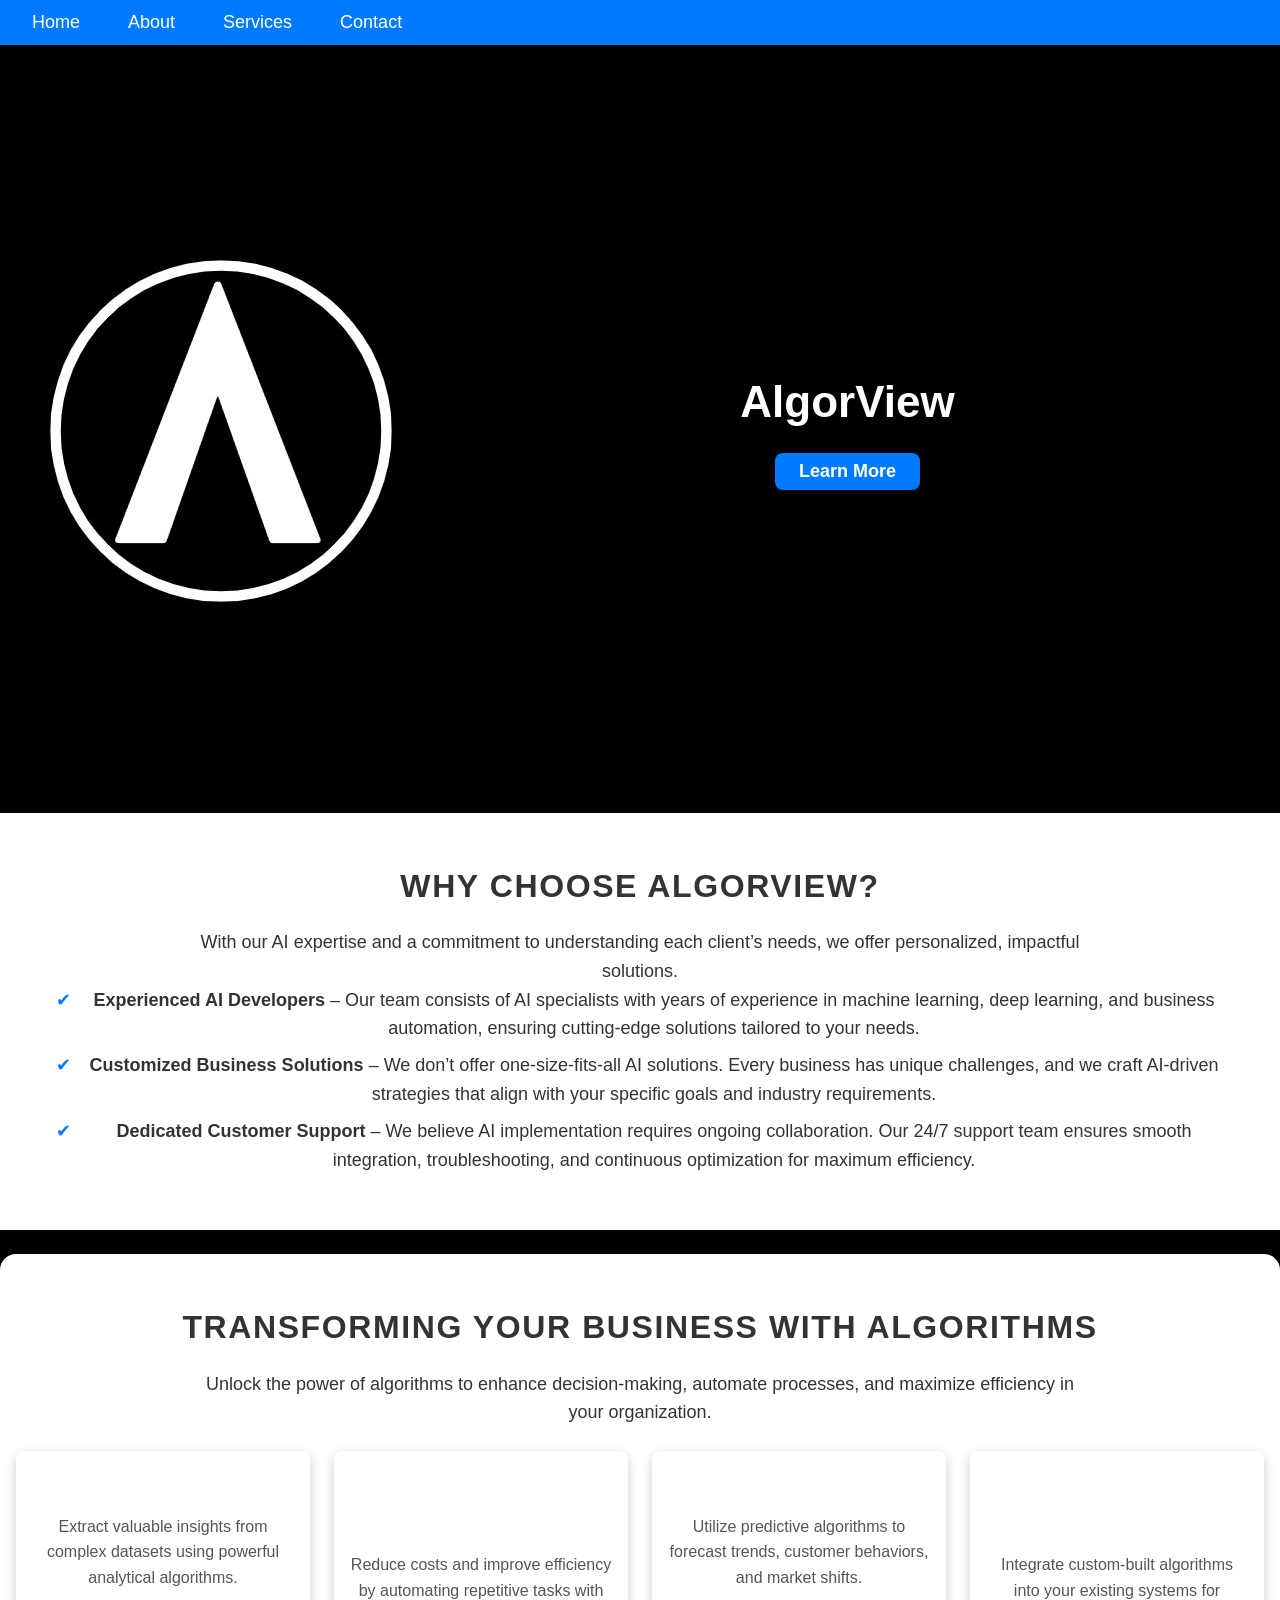
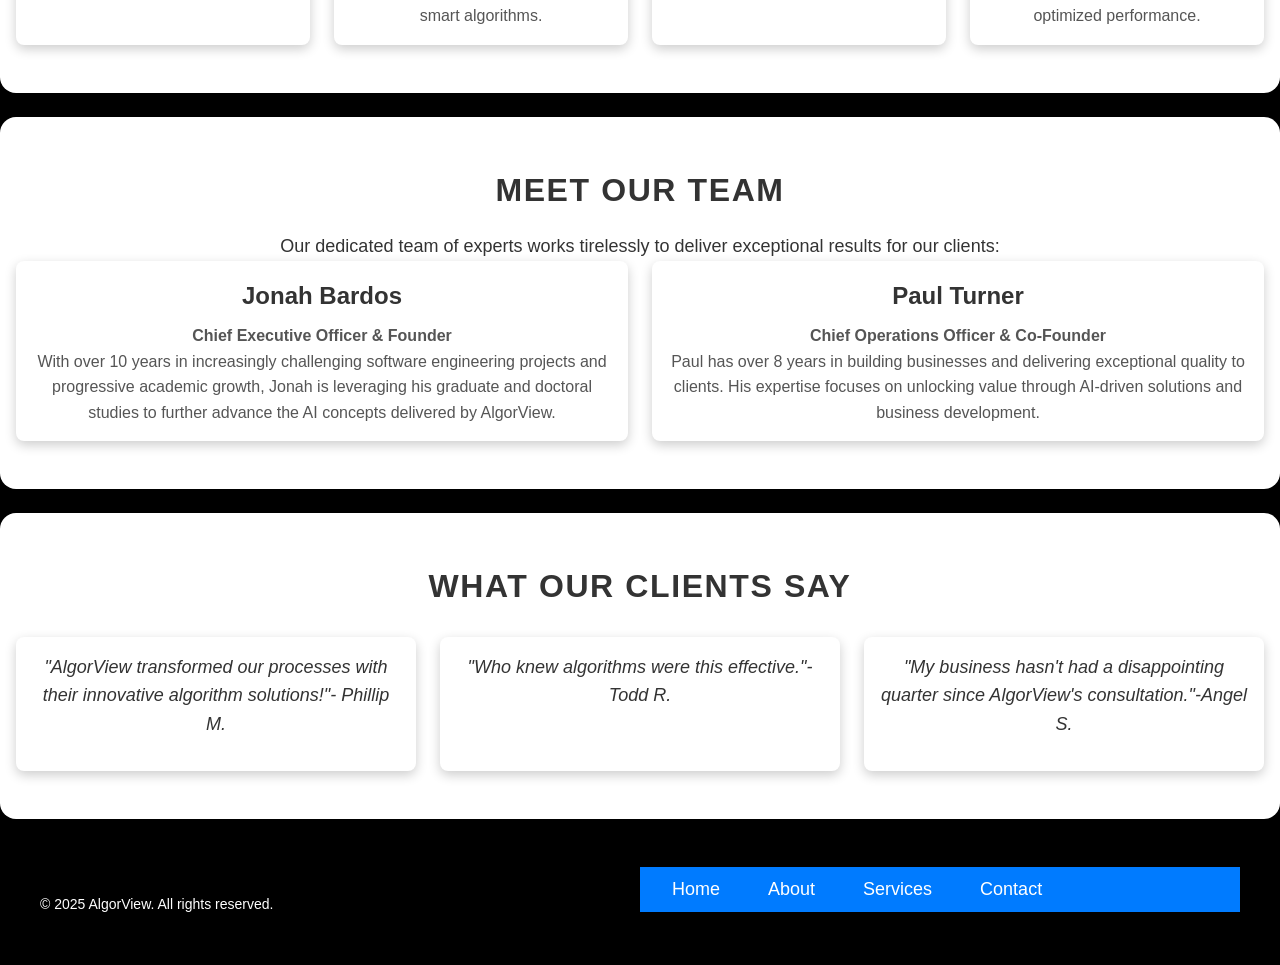
<file: index.html>
<!DOCTYPE html>
<html lang="en">
<head>
    <meta charset="UTF-8">
    <meta name="viewport" content="width=device-width, initial-scale=1.0">
    
    <!-- Primary Meta Tags -->
    <title>AlgorView - AI Development & Algorithm Consulting</title>
    <meta name="description" content="AlgorView provides AI-driven solutions, algorithm consulting, and business automation to enhance efficiency and decision-making.">
    <meta name="keywords" content="AI development, algorithm consulting, business automation, machine learning, AI integration, data analysis">
    <meta name="author" content="AlgorView">
    
    <!-- Open Graph / Facebook -->
    <meta property="og:title" content="AlgorView - AI Development & Algorithm Consulting">
    <meta property="og:description" content="Expert AI solutions and algorithm consulting for businesses.">
    <meta property="og:image" content="https://www.algorview.com/images/algorview.jpg">
    <meta property="og:url" content="https://www.algorview.com">
    <meta property="og:type" content="website">
    <link rel="stylesheet" href="./css/styles.css">
    
    <!-- Favicon -->
    <link rel="icon" type="image/png" href="favicon.png">
    
    <!-- Canonical URL -->
    <link rel="canonical" href="https://www.algorview.com">

    <!-- Schema Markup (Structured Data for SEO) -->
    <script type="application/ld+json">
    {
        "@context": "https://schema.org",
        "@type": "Organization",
        "name": "AlgorView",
        "url": "https://www.algorview.com",
        "logo": "https://www.algorview.com/images/logo.png",
        "parentOrganization": {
            "@type": "Organization",
            "@id": "https://texascodecompany.com/#organization",
            "name": "Texas Code Company",
            "url": "https://texascodecompany.com/"
        },
        "sameAs": [
            "https://www.linkedin.com/company/algorview",
            "https://twitter.com/algorview",
            "https://www.facebook.com/algorview"
        ],
        "contactPoint": {
            "@type": "ContactPoint",
            "telephone": "+1-555-1234",
            "contactType": "customer service",
            "email": "info@algorview.com"
        }
    }
    </script>

</head>
<body>

    <!-- Navbar -->
    <nav aria-label="Main Navigation">
        <ul>
            <li><a href="#hero">Home</a></li>
            <li><a href="#about">About</a></li>
            <li><a href="#services">Services</a></li>
            <li><a href="#footer">Contact</a></li>
        </ul>
    </nav>

    <!-- Hero Section -->
    <section id="hero" aria-labelledby="hero-title">
        <img src="./images/algorVIew.jpg" alt="AlgorViewOffice" />
        <div class="hero-content">
            <h1 id="hero-title">AlgorView</h1>
            <button onclick="window.location.href='#about'">Learn More</button>
        </div>
    </section>

   <!-- Why AlgorView Section -->
<section id="why" aria-labelledby="why-title">
    <h2 id="why-title">Why Choose AlgorView?</h2>
    <p>With our AI expertise and a commitment to understanding each client’s needs, we offer personalized, impactful solutions.</p>
    <ul>
        <li><strong>Experienced AI Developers</strong> – Our team consists of AI specialists with years of experience in machine learning, deep learning, and business automation, ensuring cutting-edge solutions tailored to your needs.</li>
        <li><strong>Customized Business Solutions</strong> – We don’t offer one-size-fits-all AI solutions. Every business has unique challenges, and we craft AI-driven strategies that align with your specific goals and industry requirements.</li>
        <li><strong>Dedicated Customer Support</strong> – We believe AI implementation requires ongoing collaboration. Our 24/7 support team ensures smooth integration, troubleshooting, and continuous optimization for maximum efficiency.</li>
    </ul>
</section>


<!-- Transforming Your Business with Algorithms -->
<section id="transform" class="transform-section">
    <h2>Transforming Your Business with Algorithms</h2>
    <p>Unlock the power of algorithms to enhance decision-making, automate processes, and maximize efficiency in your organization.</p>

    <div class="transform-container">
        <!-- Data-Driven Insights -->
        <div class="transform-card">
            <link rel="shortcut icon" href="https://cdn-icons-png.flaticon.com/512/1087/1087815.png">
            <h3>Data-Driven Insights</h3>
            <p>Extract valuable insights from complex datasets using powerful analytical algorithms.</p>
        </div>

        <!-- Algorithmic Automation -->
        <div class="transform-card">
            <link rel="shortcut icon" href="https://cdn-icons-png.flaticon.com/512/3135/3135715.png">
            <h3>Algorithmic Automation</h3>
            <p>Reduce costs and improve efficiency by automating repetitive tasks with smart algorithms.</p>
        </div>

        <!-- Predictive Modeling -->
        <div class="transform-card">
            <link rel="shortcut icon" href="https://cdn-icons-png.flaticon.com/512/2885/2885282.png">
            <h3>Predictive Modeling</h3>
            <p>Utilize predictive algorithms to forecast trends, customer behaviors, and market shifts.</p>
        </div>

        <!-- Seamless Integration -->
        <div class="transform-card">
            <link rel="shortcut icon" href="https://cdn-icons-png.flaticon.com/512/3261/3261569.png">
            <h3>Seamless Algorithm Integration</h3>
            <p>Integrate custom-built algorithms into your existing systems for optimized performance.</p>
        </div>
    </div>
</section>

      <!-- Meet Our Team Section -->
<section id="team" aria-labelledby="team-title">
    <h2 id="team-title">Meet Our Team</h2>
    <p>Our dedicated team of experts works tirelessly to deliver exceptional results for our clients:</p>

    <div class="team-container">
        <!-- Jonah Bardos -->
        <div class="team-member">
            <h3>Jonah Bardos</h3>
            <p><strong>Chief Executive Officer & Founder</strong></p>
            <p>With over 10 years in increasingly challenging software engineering projects and progressive academic growth, Jonah is leveraging his graduate and doctoral studies to further advance the AI concepts delivered by AlgorView.</p>
        </div>

        <!-- Paul Turner -->
        <div class="team-member">
            <h3>Paul Turner</h3>
            <p><strong>Chief Operations Officer & Co-Founder</strong></p>
            <p>Paul has over 8 years in building businesses and delivering exceptional quality to clients. His expertise focuses on unlocking value through AI-driven solutions and business development.</p>
        </div>
    </div>
</section>

  <!-- Testimonials Section -->
<section id="testimonials" aria-labelledby="testimonials-title">
    <h2 id="testimonials-title">What Our Clients Say</h2>
    <div class="testimonials-container">
        <blockquote class="testimonial-card">
            <p>"AlgorView transformed our processes with their innovative algorithm solutions!"- Phillip M.</p>
        </blockquote>
        <blockquote class="testimonial-card">
            <p>"Who knew algorithms were this effective."- Todd R.</p>
        </blockquote>
        <blockquote class="testimonial-card">
            <p>"My business hasn't had a disappointing quarter since AlgorView's consultation."-Angel S.</p>

        </blockquote>
    </div>
</section>

    
  <!-- Footer -->
    <footer id="footer" aria-labelledby="footer-title">
        <div class="footer-container">
            <div class="footer-left">
                <p>&copy; 2025 AlgorView. All rights reserved.</p>
            </div>
            <div class="footer-right">
                <nav aria-label="Footer Navigation">
                    <ul>
                        <li><a href="index.html">Home</a></li>
                        <li><a href="about.html">About</a></li>
                        <li><a href="services.html">Services</a></li>
                        <li><a href="contact.html">Contact</a></li>
                    </ul>
                </nav>
                <div class="social-media">
                    <a href="https://www.linkedin.com/company/algorview" target="_blank" aria-label="LinkedIn"><i class="fab fa-linkedin"></i></a>
                    <a href="https://twitter.com/algorview" target="_blank" aria-label="Twitter"><i class="fab fa-twitter"></i></a>
                    <a href="https://www.facebook.com/algorview" target="_blank" aria-label="Facebook"><i class="fab fa-facebook"></i></a>
                </div>
            </div>
        </div>
    </footer>

</body>
</html>
</file>
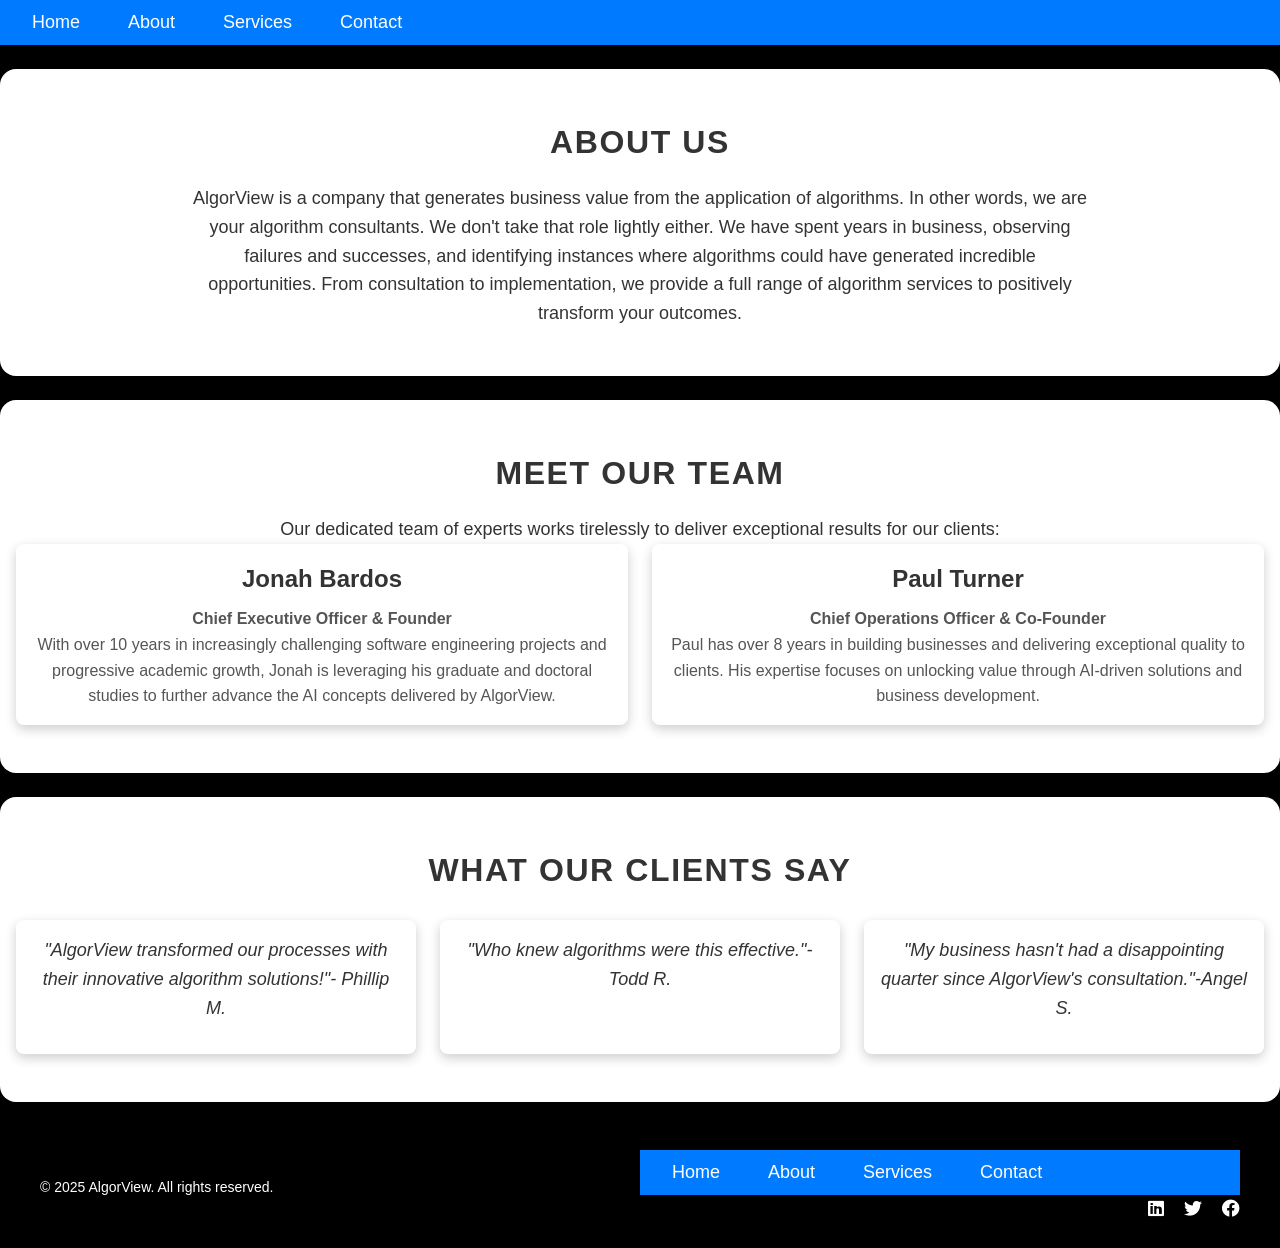
<file: about.html>
<!DOCTYPE html>
<html lang="en">
<head>
    <meta charset="UTF-8">
    <meta name="viewport" content="width=device-width, initial-scale=1.0">
    <title>About Us - AlgorView</title>
    <link rel="stylesheet" href="./css/styles.css">
    <link rel="stylesheet" href="https://cdnjs.cloudflare.com/ajax/libs/font-awesome/6.0.0-beta3/css/all.min.css">
</head>
<body>
    <!-- Navbar -->
    <nav aria-label="Main Navigation">
        <ul>
            <li><a href="index.html">Home</a></li>
            <li><a href="about.html">About</a></li>
            <li><a href="services.html">Services</a></li>
            <li><a href="contact.html">Contact</a></li>
        </ul>
    </nav>

    <!-- About Section -->
    <section id="about" aria-labelledby="about-title">
        <h2 id="about-title">About Us</h2>
        <p>AlgorView is a company that generates business value from the application of algorithms. 
            In other words, we are your algorithm consultants. We don't take that role lightly either. 
            We have spent years in business, observing failures and successes, and identifying instances where
            algorithms could have generated incredible opportunities. From consultation to implementation, 
            we provide a full range of algorithm services to positively transform your outcomes. 
        </p>
    </section>

          <!-- Meet Our Team Section -->
<section id="team" aria-labelledby="team-title">
    <h2 id="team-title">Meet Our Team</h2>
    <p>Our dedicated team of experts works tirelessly to deliver exceptional results for our clients:</p>

    <div class="team-container">
        <!-- Jonah Bardos -->
        <div class="team-member">
            <h3>Jonah Bardos</h3>
            <p><strong>Chief Executive Officer & Founder</strong></p>
            <p>With over 10 years in increasingly challenging software engineering projects and progressive academic growth, Jonah is leveraging his graduate and doctoral studies to further advance the AI concepts delivered by AlgorView.</p>
        </div>

        <!-- Paul Turner -->
        <div class="team-member">
            <h3>Paul Turner</h3>
            <p><strong>Chief Operations Officer & Co-Founder</strong></p>
            <p>Paul has over 8 years in building businesses and delivering exceptional quality to clients. His expertise focuses on unlocking value through AI-driven solutions and business development.</p>
        </div>
    </div>
</section>

      <!-- Testimonials Section -->
<section id="testimonials" aria-labelledby="testimonials-title">
    <h2 id="testimonials-title">What Our Clients Say</h2>
    <div class="testimonials-container">
        <blockquote class="testimonial-card">
            <p>"AlgorView transformed our processes with their innovative algorithm solutions!"- Phillip M.</p>
        </blockquote>
        <blockquote class="testimonial-card">
            <p>"Who knew algorithms were this effective."- Todd R.</p>
        </blockquote>
        <blockquote class="testimonial-card">
            <p>"My business hasn't had a disappointing quarter since AlgorView's consultation."-Angel S.</p>

        </blockquote>
    </div>
</section>

    <!-- Footer -->
    <footer id="footer" aria-labelledby="footer-title">
        <div class="footer-container">
            <div class="footer-left">
                <p>&copy; 2025 AlgorView. All rights reserved.</p>
            </div>
            <div class="footer-right">
                <nav aria-label="Footer Navigation">
                    <ul>
                        <li><a href="index.html">Home</a></li>
                        <li><a href="about.html">About</a></li>
                        <li><a href="services.html">Services</a></li>
                        <li><a href="contact.html">Contact</a></li>
                    </ul>
                </nav>
                <div class="social-media">
                    <a href="https://www.linkedin.com/company/algorview" target="_blank" aria-label="LinkedIn"><i class="fab fa-linkedin"></i></a>
                    <a href="https://twitter.com/algorview" target="_blank" aria-label="Twitter"><i class="fab fa-twitter"></i></a>
                    <a href="https://www.facebook.com/algorview" target="_blank" aria-label="Facebook"><i class="fab fa-facebook"></i></a>
                </div>
            </div>
        </div>
    </footer>
</body>
</html>
</file>
<file: css/styles.css>
/* Root Variables */
:root {
  /* Colors */
  --primary: #007bff;
  --primary-dark: #0056b3;
  --primary-light: #4dabf7;
  --black: #000000;
  --white: #ffffff;
  --gray-dark: #333333;
  --gray: #555555;
  --gray-light: #888888;
  --shadow: rgba(0, 0, 0, 0.2); /* Increased for better depth */

  /* Spacing */
  --space-xs: 0.25rem;
  --space-sm: 0.5rem;
  --space-md: 1rem;
  --space-lg: 1.5rem;
  --space-xl: 3rem;
  --space-xxl: 5rem;

  /* Typography */
  --font-xs: 0.875rem;
  --font-base: 1rem;
  --font-md: 1.125rem;
  --font-lg: 1.5rem;
  --font-xl: 2rem;
  --font-xxl: clamp(2rem, 4.5vw, 2.75rem); /* Tighter clamp for better scaling */
  --font-family: -apple-system, BlinkMacSystemFont, 'Segoe UI', Roboto, 'Helvetica Neue', Arial, sans-serif;
  --line-height: 1.6;

  /* Transitions */
  --transition: all 0.3s ease-out;
  --shadow-transition: box-shadow 0.2s ease-out;

  /* Border Radius */
  --border-radius-sm: 0.25rem;
  --border-radius-md: 0.5rem;
  --border-radius-lg: 1rem;
}

/* Reset */
*,
*::before,
*::after {
  margin: 0;
  padding: 0;
  box-sizing: border-box;
}

html {
  font-size: 100%;
  scroll-behavior: smooth;
}

body {
  font-family: var(--font-family);
  font-size: var(--font-base);
  line-height: var(--line-height);
  color: var(--white);
  background-color: var(--black);
  -webkit-font-smoothing: antialiased;
  -moz-osx-font-smoothing: grayscale;
}

/* Screen Reader Only */
.sr-only {
  position: absolute;
  width: 1px;
  height: 1px;
  padding: 0;
  margin: -1px;
  overflow: hidden;
  clip: rect(0, 0, 0, 0);
  border: 0;
}

/* Container */
.container {
  max-width: 1200px;
  margin: 0 auto;
  padding: 0 var(--space-md);
  width: 100%;
}

/* Navbar Styles */
nav {
  display: flex;
  justify-content: space-between;
  align-items: center;
  background-color: var(--primary);
  padding: var(--space-sm) var(--space-md);
  position: sticky;
  top: 0;
  z-index: 1000;
}

nav ul {
  display: flex;
  gap: var(--space-md);
  list-style: none;
}

nav ul li a {
  color: var(--white);
  text-decoration: none;
  padding: var(--space-sm) var(--space-md);
  font-size: var(--font-md);
  font-weight: 500;
  border-radius: var(--border-radius-sm);
  transition: var(--transition);
}

nav ul li a:hover,
nav ul li a:focus {
  background-color: var(--primary-dark);
  color: var(--white);
}

/* Toggle Button */
#nav-toggle {
  display: none;
  background: none;
  border: none;
  color: var(--white);
  font-size: var(--font-lg);
  cursor: pointer;
  padding: var(--space-sm);
  transition: var(--transition);
}

#nav-toggle:hover,
#nav-toggle:focus {
  color: var(--primary-light);
}

/* Hero Section */
#hero {
  display: flex;
  align-items: center;
  justify-content: space-between;
  padding: var(--space-xl) var(--space-md);
  background: var(--black);
  color: var(--white);
  min-height: 80vh; /* Improved layout control */
}

#hero img {
  max-width: 40%; /* Reduced for better balance */
  height: auto;
  border-radius: var(--border-radius-md);
  box-shadow: 0 4px 16px var(--shadow);
  object-fit: cover;
}

.hero-content {
  flex: 1;
  padding: var(--space-lg);
}

.hero-content h1 {
  font-size: var(--font-xxl);
  margin-bottom: var(--space-md);
  font-weight: 700;
}

.hero-content p {
  font-size: var(--font-lg);
  margin-bottom: var(--space-lg);
  opacity: 0.85;
  color: white;
}

.hero-content button {
  padding: var(--space-sm) var(--space-lg);
  background: var(--primary);
  color: var(--white);
  border: none;
  border-radius: var(--border-radius-md);
  font-size: var(--font-md);
  font-weight: 600;
  cursor: pointer;
  transition: var(--transition);
}

.hero-content button:hover,
.hero-content button:focus {
  background: var(--primary-dark);
  transform: translateY(-2px);
}

/* General Section Styling */
section {
  padding: var(--space-xl) var(--space-md);
  text-align: center;
  background: var(--white);
  border-radius: var(--border-radius-lg);
  box-shadow: 0 4px 16px var(--shadow);
  transition: transform 0.3s ease, var(--shadow-transition);
  margin: var(--space-lg) auto;
}

section:hover {
  transform: translateY(-4px);
  box-shadow: 0 8px 24px var(--shadow);
}

section h2 {
  font-size: var(--font-xl);
  margin-bottom: var(--space-md);
  color: var(--gray-dark);
  font-weight: 700;
  text-transform: uppercase;
  letter-spacing: 0.05em;
}

section p,
section ul {
  max-width: 900px;
  margin: 0 auto;
  font-size: var(--font-md);
  line-height: var(--line-height);
  color: var(--gray-dark); /* Fixed inconsistent white color */
}

section ul {
  list-style: none;
  padding: 0;
}

section ul li {
  margin-bottom: var(--space-sm);
  font-weight: 500;
  color: var(--gray-dark);
  padding-left: 1.75rem;
  position: relative;
  transition: var(--transition);
}

section ul li::before {
  content: "✔";
  position: absolute;
  left: 0;
  color: var(--primary);
  font-size: var(--font-md);
}

/* Services Section */
.services-container {
  display: grid;
  grid-template-columns: repeat(auto-fit, minmax(280px, 1fr));
  gap: var(--space-lg);
  padding: var(--space-lg) 0;
}

.service-card {
  background: var(--white);
  padding: var(--space-md);
  border-radius: var(--border-radius-md);
  box-shadow: 0 4px 12px var(--shadow);
  text-align: left;
  transition: transform 0.3s ease, var(--shadow-transition);
}

.service-card h3 {
  font-size: var(--font-lg);
  margin-bottom: var(--space-sm);
  color: var(--gray-dark);
}

.service-card p {
  font-size: var(--font-base);
  color: var(--gray-dark); /* Fixed white color for contrast */
}

.service-card:hover {
  transform: translateY(-4px);
  box-shadow: 0 8px 24px var(--shadow);
}

/* Connect With Us Section */
.connect-section {
  background: black;
  color: white;
  padding: var(--space-xl) var(--space-md);
  border-radius: var(--border-radius-lg);
  transition: transform 0.3s ease, var(--shadow-transition);
  margin: var(--space-lg) auto;
}

.connect-section:hover {
  transform: translateY(-4px);
  box-shadow: 0 8px 24px var(--shadow);
}

.connect-section h2 {
  font-size: var(--font-xl);
  margin-bottom: var(--space-md);
}

.connect-section p {
  font-size: var(--font-md);
  max-width: 800px;
  margin: 0 auto var(--space-lg);
}

/* Call to Action Button */
.cta-button {
  display: inline-block;
  padding: var(--space-sm) var(--space-lg);
  font-size: var(--font-md);
  background: var(--primary);
  color: var(--white);
  border: none;
  border-radius: var(--border-radius-md);
  font-weight: 600;
  text-decoration: none;
  box-shadow: 0 4px 12px var(--shadow);
  transition: var(--transition);
}

.cta-button:hover,
.cta-button:focus {
  background: var(--primary-dark);
  transform: translateY(-2px);
}

/* Meet Our Team Section */
#team {
  padding: var(--space-xl) var(--space-md);
  background: var(--white);
  border-radius: var(--border-radius-lg);
  box-shadow: 0 4px 16px var(--shadow);
  margin: var(--space-lg) auto;
}

.team-container {
  display: grid;
  grid-template-columns: repeat(auto-fit, minmax(240px, 1fr));
  gap: var(--space-lg);
}

.team-member {
  background: var(--white);
  padding: var(--space-md);
  border-radius: var(--border-radius-md);
  box-shadow: 0 4px 12px var(--shadow);
  transition: transform 0.3s ease, var(--shadow-transition);
}

.team-member img {
  width: 100px;
  height: 100px;
  border-radius: 50%;
  margin-bottom: var(--space-md);
  border: 2px solid var(--primary);
  object-fit: cover;
}

.team-member h3 {
  font-size: var(--font-lg);
  margin-bottom: var(--space-sm);
  color: var(--gray-dark);
}

.team-member p {
  font-size: var(--font-base);
  color: var(--gray);
}

.team-member:hover {
  transform: translateY(-4px);
  box-shadow: 0 8px 24px var(--shadow);
}

/* Transforming Your Business Section */
.transform-section {
  padding: var(--space-xl) var(--space-md);
  background: var(--white);
  border-radius: var(--border-radius-lg);
  box-shadow: 0 4px 16px var(--shadow);
  margin: var(--space-lg) auto;
}

.transform-container {
  display: grid;
  grid-template-columns: repeat(auto-fit, minmax(240px, 1fr));
  gap: var(--space-lg);
  padding-top: var(--space-lg);
}

.transform-card {
  background: var(--white);
  padding: var(--space-md);
  border-radius: var(--border-radius-md);
  box-shadow: 0 4px 12px var(--shadow);
  transition: transform 0.3s ease, var(--shadow-transition);
}

.transform-card h3 {
  font-size: var(--font-lg);
  margin-bottom: var(--space-sm);
}

.transform-card p {
  font-size: var(--font-base);
  color: var(--gray);
}

.transform-card:hover {
  transform: translateY(-4px);
  box-shadow: 0 8px 24px var(--shadow);
}

/* Testimonials Section */
#testimonials {
  padding: var(--space-xl) var(--space-md);
  background: var(--white);
  border-radius: var(--border-radius-lg);
  box-shadow: 0 4px 16px var(--shadow);
  margin: var(--space-lg) auto;
}

#testimonials h2 {
  font-size: var(--font-xl);
  margin-bottom: var(--space-lg);
  color: var(--gray-dark);
}

.testimonials-container {
  display: grid;
  grid-template-columns: repeat(auto-fit, minmax(280px, 1fr));
  gap: var(--space-lg);
}

.testimonial-card {
  background: var(--white); /* Fixed missing background */
  padding: var(--space-md);
  border-radius: var(--border-radius-md);
  box-shadow: 0 4px 12px var(--shadow);
  font-size: var(--font-md);
  line-height: var(--line-height);
  transition: transform 0.3s ease, var(--shadow-transition);
}

.testimonial-card p {
  font-style: italic;
  color: var(--gray-dark);
  margin-bottom: var(--space-md);
}

.testimonial-card footer {
  font-weight: 600;
  color: var(--primary);
  text-align: right;
}

.testimonial-card:hover {
  transform: translateY(-4px);
  box-shadow: 0 8px 24px var(--shadow);
}

/* Form Styling */
form {
  max-width: 600px;
  margin: var(--space-lg) auto;
  text-align: left;
}

form label {
  display: block;
  margin-bottom: var(--space-sm);
  font-weight: 600;
  color: var(--white); /* Adjusted for contrast */
}

form input,
form textarea {
  width: 100%;
  padding: var(--space-sm);
  margin-bottom: var(--space-md);
  border: 1px solid var(--gray-light);
  border-radius: var(--border-radius-sm);
  font-size: var(--font-base);
  background: var(--white);
  color: var(--gray-dark);
  transition: border-color 0.2s ease, box-shadow 0.2s ease;
}

form input:focus,
form textarea:focus {
  border-color: var(--primary);
  box-shadow: 0 0 0 3px rgba(0, 123, 255, 0.2);
  outline: none;
}

form button {
  background: var(--primary);
  color: var(--white);
  border: none;
  padding: var(--space-sm) var(--space-lg);
  border-radius: var(--border-radius-md);
  font-size: var(--font-md);
  font-weight: 600;
  cursor: pointer;
  transition: var(--transition);
}

form button:hover,
form button:focus {
  background: var(--primary-dark);
  transform: translateY(-2px);
}

/* Contact Section */
#contact {
  padding: var(--space-xl) var(--space-md);
  background: var(--black);
  border-radius: var(--border-radius-lg);
  box-shadow: 0 4px 16px var(--shadow);
  margin: var(--space-lg) auto;
}

#contact h2,
#contact p {
  text-align: center;
  color: var(--white);
}

#contact h2 {
  font-size: var(--font-xl);
  margin-bottom: var(--space-md);
}

#contact p {
  font-size: var(--font-md);
  margin-bottom: var(--space-lg);
}

/* About and Why Sections */
#about-us,
#why {
  width: 100vw;
  max-width: none;
  margin-left: calc(-50vw + 50%);
  margin-right: calc(-50vw + 50%);
  background: var(--white);
  border-radius: 0;
  box-shadow: none;
  padding: var(--space-xl) 0;
}

#about-us .about-us-container,
#why ul {
  max-width: 1200px;
  margin: 0 auto;
  padding: 0 var(--space-md);
}

#about-us h2,
#why h2 {
  font-size: var(--font-xl);
  margin-bottom: var(--space-md);
  color: var(--gray-dark);
}

/* Footer Styling */
footer {
  background: var(--black);
  color: var(--white);
  padding: var(--space-lg) var(--space-md);
  font-size: var(--font-xs);
}

.footer-container {
  display: flex;
  justify-content: space-between;
  align-items: center;
  max-width: 1200px;
  margin: 0 auto;
  flex-wrap: wrap;
}

.footer-left,
.footer-right {
  flex: 1;
}

.footer-right {
  text-align: right;
}

footer nav ul {
  display: flex;
  justify-content: flex-end;
  gap: var(--space-md);
  list-style: none;
}

footer nav ul li a {
  color: var(--white);
  text-decoration: none;
  font-weight: 500;
  transition: var(--transition);
}

footer nav ul li a:hover,
footer nav ul li a:focus {
  color: var(--primary-light);
}

.social-media a {
  color: var(--white);
  margin-left: var(--space-md);
  font-size: var(--font-md);
  transition: var(--transition);
}

.social-media a:hover,
.social-media a:focus {
  color: var(--primary-light);
}

/* Responsive Design */
@media (max-width: 1024px) {
  .services-container,
  .transform-container,
  .team-container,
  .testimonials-container {
    grid-template-columns: repeat(auto-fit, minmax(260px, 1fr));
  }

  #hero img {
    max-width: 50%;
  }
}

@media (max-width: 768px) {
  #nav-toggle {
    display: block;
  }

  #nav-menu {
    display: none;
    flex-direction: column;
    position: absolute;
    top: 100%;
    right: var(--space-md);
    background-color: var(--primary);
    padding: var(--space-md);
    border-radius: var(--border-radius-sm);
    box-shadow: 0 4px 12px var(--shadow);
    width: 200px;
    opacity: 0;
    transform: translateY(-10px);
    transition: opacity 0.3s ease, transform 0.3s ease;
  }

  #nav-menu.active {
    display: flex;
    opacity: 1;
    transform: translateY(0);
  }

  #hero {
    flex-direction: column;
    text-align: center;
    padding: var(--space-lg) var(--space-sm);
    min-height: auto;
  }

  #hero img {
    max-width: 80%;
    margin-bottom: var(--space-lg);
  }

  .hero-content {
    padding: var(--space-md);
  }

  .hero-content h1 {
    font-size: var(--font-xl);
  }

  .hero-content p {
    font-size: var(--font-md);
  }

  section,
  .connect-section,
  .transform-section,
  #team,
  #testimonials,
  #about-us,
  #why,
  #contact {
    padding: var(--space-lg) var(--space-sm);
    margin: var(--space-md) auto;
  }

  section h2,
  .connect-section h2,
  .transform-section h2,
  #testimonials h2,
  #about-us h2,
  #why h2,
  #contact h2 {
    font-size: var(--font-lg);
  }

  .services-container,
  .team-container,
  .transform-container,
  .testimonials-container {
    grid-template-columns: 1fr;
  }

  .footer-container {
    flex-direction: column;
    text-align: center;
    gap: var(--space-md);
  }

  .footer-right {
    text-align: center;
  }

  footer nav ul {
    justify-content: center;
  }
}

@media (max-width: 480px) {
  html {
    font-size: 90%;
  }

  .cta-button,
  form button,
  .hero-content button {
    width: 100%;
    padding: var(--space-md);
  }

  #nav-menu {
    width: 100%;
    right: 0;
    border-radius: 0;
  }

  #hero img {
    max-width: 100%;
  }
}

/* Accessibility: Focus outlines */
a:focus,
button:focus,
input:focus,
textarea:focus {
  outline: 2px solid var(--primary-light);
  outline-offset: 2px;
}
</file>
